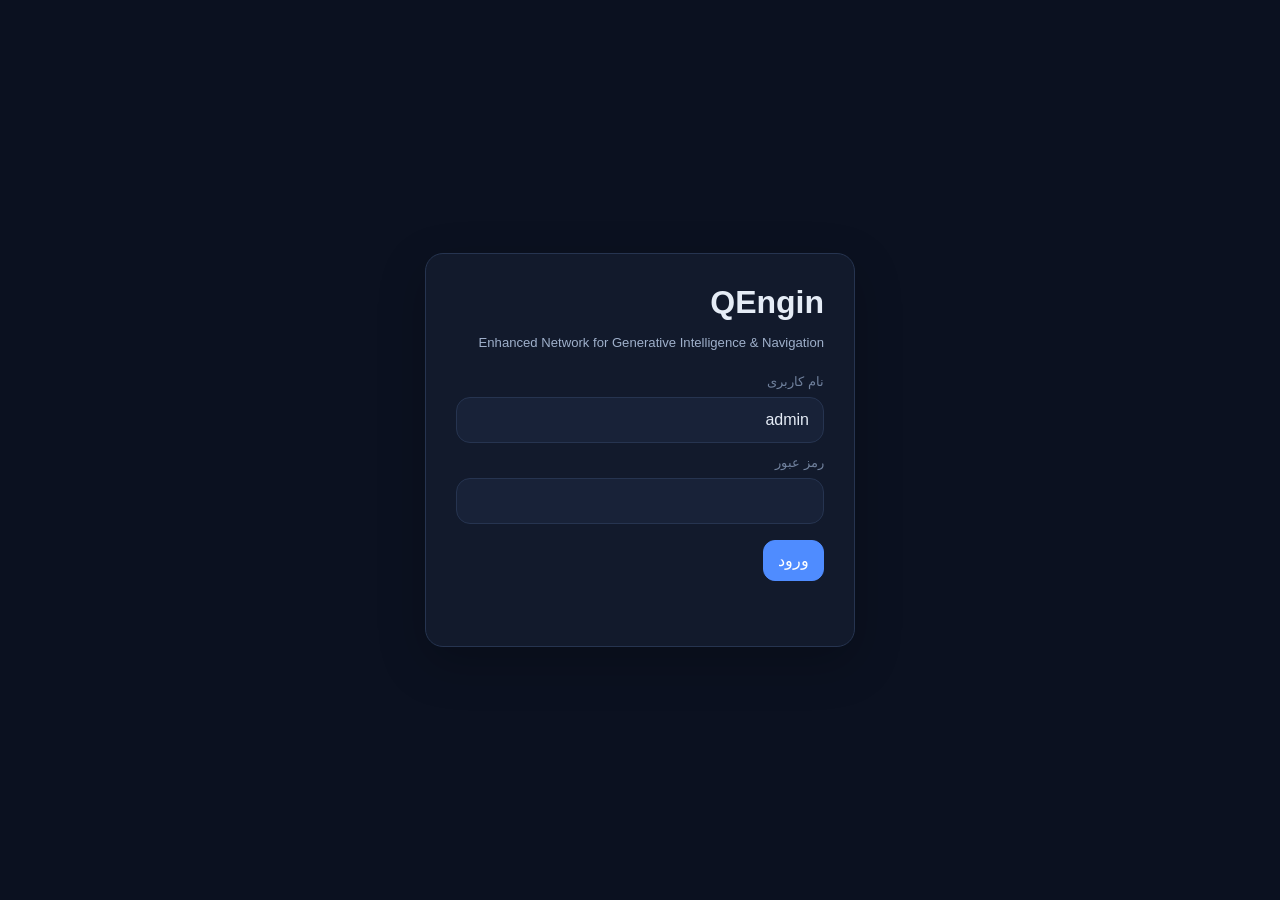
<file: backend/dashboard/index.html>
<!doctype html>
<html lang="fa" dir="rtl">
<head>
<meta charset="utf-8">
<meta name="viewport" content="width=device-width,initial-scale=1">
<title>QEngin</title>
<style>
:root{--bg:#0b1120;--p:#121a2c;--p2:#182238;--b:#263450;--pri:#4f8cff;--ok:#10b981;--warn:#f59e0b;--err:#ef4444;--t:#e5ecf6;--m:#9fb0cb;--d:#70819d}*{box-sizing:border-box}html,body{margin:0;background:var(--bg);color:var(--t);font-family:Segoe UI,Tahoma,sans-serif}button,input,textarea{font:inherit}button{cursor:pointer}a{color:#8fb7ff;text-decoration:none}pre{white-space:pre-wrap;word-break:break-word}.hidden{display:none!important}.card,.panel,.box{background:var(--p);border:1px solid var(--b);border-radius:18px;box-shadow:0 16px 48px rgba(0,0,0,.22)}.panel,.box{padding:18px}.btn{padding:10px 14px;border-radius:12px;border:1px solid transparent;background:var(--p2);color:var(--t)}.btn.primary{background:var(--pri);border-color:var(--pri);color:#fff}.btn.warn{background:rgba(245,158,11,.16);border-color:rgba(245,158,11,.35);color:#ffd893}.btn.err{background:rgba(239,68,68,.14);border-color:rgba(239,68,68,.35);color:#ffb4b4}.btn.ghost{background:transparent;border-color:var(--b);color:var(--m)}.btn:disabled{opacity:.55;cursor:not-allowed}.badge{display:inline-flex;gap:6px;align-items:center;padding:4px 10px;border-radius:999px;font-size:.74rem}.draft{background:rgba(100,116,139,.18);color:#c1cbda}.configured{background:rgba(79,140,255,.16);color:#93bbff}.running{background:rgba(245,158,11,.16);color:#ffd893}.complete{background:rgba(16,185,129,.16);color:#8ef0ca}.failed{background:rgba(239,68,68,.16);color:#ffb4b4}.cancelled{background:rgba(244,114,182,.16);color:#ffbad7}.login{display:flex;min-height:100vh;align-items:center;justify-content:center;padding:24px}.card{width:min(430px,100%);padding:30px}.field{display:grid;gap:8px}.field label{font-size:.82rem;color:var(--d)}.field input,.field textarea{width:100%;padding:13px 14px;border-radius:14px;border:1px solid var(--b);background:var(--p2);color:var(--t)}.field textarea{min-height:100px;resize:vertical}.shell{display:none;min-height:100vh}.shell.active{display:flex;flex-direction:column}.top{display:flex;justify-content:space-between;gap:14px;align-items:center;padding:16px 22px;background:#0f172a;border-bottom:1px solid var(--b)}.top h1{margin:0;font-size:1.15rem}.top p{margin:4px 0 0;color:var(--d);font-size:.82rem}.actions{display:flex;gap:8px;flex-wrap:wrap}.main{display:flex;flex:1;min-height:0}.side{width:330px;overflow:auto;padding:18px;background:#0f1728;border-left:1px solid var(--b)}.content{flex:1;overflow:auto;padding:22px}.list{display:grid;gap:10px}.nb{padding:14px;border-radius:16px;border:1px solid var(--b);background:var(--p2);cursor:pointer}.nb.active{border-color:var(--pri)}.nb h4{margin:0 0 8px;font-size:.95rem}.meta{display:flex;gap:8px;flex-wrap:wrap;color:var(--d);font-size:.75rem}.prog{margin-top:10px;height:8px;border-radius:999px;overflow:hidden;background:#0b1222;border:1px solid #1b2942}.prog>div{height:100%;background:linear-gradient(90deg,#3a79f0,#60a5fa)}.grid{display:grid;grid-template-columns:repeat(auto-fit,minmax(220px,1fr));gap:14px}.stat{padding:18px;border-radius:18px;border:1px solid var(--b);background:var(--p)}.stat h3,.box h3{margin:0 0 8px;font-size:.82rem;color:var(--d)}.stat .v{font-size:1.75rem;font-weight:700}.small{font-size:.82rem;color:var(--m);line-height:1.9}.kv{display:grid;grid-template-columns:repeat(2,minmax(0,1fr));gap:12px}.kv .box{padding:14px}.split{display:grid;grid-template-columns:minmax(0,1.2fr) minmax(0,.8fr);gap:14px}.tabs{display:flex;gap:8px;flex-wrap:wrap;margin:16px 0}.tab{padding:9px 14px;border-radius:999px;border:1px solid var(--b);background:transparent;color:var(--m)}.tab.active{background:rgba(79,140,255,.16);border-color:rgba(79,140,255,.35);color:#fff}.tag{display:inline-block;padding:4px 10px;border-radius:999px;background:rgba(79,140,255,.12);color:#8fb7ff;font-size:.74rem;margin:3px 0 0 6px}.json{background:#0d1424;border:1px solid #22314b;border-radius:14px;padding:14px;max-height:420px;overflow:auto}.empty{min-height:180px;display:flex;align-items:center;justify-content:center;text-align:center;color:var(--m);line-height:2}.timeline{display:grid;gap:10px}.item{padding:12px 14px;border-radius:14px;background:rgba(255,255,255,.02);border:1px solid #22314b}.item .name{font-weight:700}.item .sub{color:var(--m);font-size:.85rem;line-height:1.8}.spin{display:inline-block;width:16px;height:16px;border:2px solid rgba(255,255,255,.22);border-top-color:var(--pri);border-radius:50%;animation:sp .8s linear infinite}@keyframes sp{to{transform:rotate(360deg)}}@media (max-width:1100px){.main{flex-direction:column}.side{width:100%;border-left:none;border-top:1px solid var(--b)}.kv,.split{grid-template-columns:1fr}}
</style>
</head>
<body>
<div id="login" class="login"><div class="card"><h1 style="margin:0 0 10px">QEngin</h1><p class="small" style="margin:0 0 18px">Enhanced Network for Generative Intelligence &amp; Navigation</p><div class="field"><label>نام کاربری</label><input id="u" value="admin"></div><div class="field" style="margin-top:12px"><label>رمز عبور</label><input id="p" type="password"></div><div class="actions" style="margin-top:16px"><button class="btn primary" onclick="login()">ورود</button></div><div id="loginErr" style="margin-top:12px;color:#ffb4b4;min-height:1.4em"></div></div></div>
<div id="shell" class="shell"><div class="top"><div><h1>QEngin</h1><p>Notebook execution, diagnostics, exports, and live monitoring</p></div><div class="actions"><span id="me" class="badge configured"></span><button class="btn ghost" onclick="showHome()">داشبورد</button><button class="btn ghost" onclick="showGuide()">راهنما و خدمات</button><button class="btn ghost" onclick="showStatus()">وضعیت سیستم</button><button class="btn primary" onclick="showHome(true)">+ نت‌بوک جدید</button><button class="btn" onclick="logout()">خروج</button></div></div><div class="main"><aside class="side"><div class="actions" style="justify-content:space-between;margin-bottom:12px"><strong class="small">نت‌بوک‌ها</strong><button class="btn ghost" onclick="loadNotebooks()">بازخوانی</button></div><div id="list" class="list"></div></aside><main id="content" class="content"></main></div></div>
<datalist id="modelOptions"><option value="gpt-4o"><option value="gpt-4.1"><option value="gpt-4o-mini"><option value="openai/gpt-5.2"><option value="freegpt-local"></datalist>
<datalist id="modeOptions"><option value="strategic-brief"><option value="market-impact"><option value="risk-early-warning"><option value="scenario-analysis"><option value="executive-memo"></datalist>
<datalist id="depthOptions"><option value="standard"><option value="deep"><option value="rapid"></datalist>
<script>
const API='/engine',S={token:localStorage.getItem('engine_token'),notebooks:[],current:null,tab:'overview',poll:null,logCursor:0,suggestion:null};
const GUIDE_EXAMPLES=[
{id:'hormuz',title:'تحلیل اثر بسته شدن تنگه هرمز',topic:'اثر بسته شدن تنگه هرمز بر بازار انرژی، بیمه و کشتیرانی',llm_model:'gpt-4o',analysis_mode:'market-impact',analysis_depth:'deep',source_limit:'9',operator_notes:'روی نفت، LNG، بیمه دریایی، ناوگان تجاری و سناریوهای شوک کوتاه‌مدت تمرکز شود.'},
{id:'red-sea',title:'امنیت کشتیرانی دریای سرخ',topic:'چشم‌انداز امنیت کشتیرانی دریای سرخ در سه ماه آینده',llm_model:'gpt-4o-mini',analysis_mode:'risk-early-warning',analysis_depth:'standard',source_limit:'8',operator_notes:'روی حملات، rerouting، هزینه حمل و شاخص‌های هشدار سریع تمرکز شود.'},
{id:'sanctions',title:'اثر تحریم بر زنجیره تامین',topic:'اثر تشدید تحریم‌ها بر زنجیره تامین فناوری و پرداخت بین‌المللی',llm_model:'openai/gpt-5.2',analysis_mode:'executive-memo',analysis_depth:'deep',source_limit:'10',operator_notes:'ریسک زنجیره تامین، پرداخت، بازار موازی و سناریوهای پاسخ سیاستی استخراج شود.'}
];
const el=id=>document.getElementById(id),esc=v=>String(v??'').replaceAll('&','&amp;').replaceAll('<','&lt;').replaceAll('>','&gt;').replaceAll('"','&quot;').replaceAll("'",'&#39;'),arr=v=>Array.isArray(v)?v:[],fmt=v=>{if(!v)return '-';try{return new Date(v).toLocaleString('fa-IR')}catch{return v}},j=v=>JSON.stringify(v??{},null,2),labels={draft:'پیش‌نویس',configured:'آماده اجرا',running:'در حال اجرا',complete:'تکمیل‌شده',failed:'ناموفق',cancelled:'متوقف‌شده'},badge=s=>`<span class="badge ${esc(s||'draft')}">${esc(labels[s]||s||'draft')}</span>`;
function stopPoll(){if(S.poll){clearInterval(S.poll);S.poll=null}}async function api(path,opts={}){const h={...(opts.headers||{})};if(S.token)h.Authorization=`Bearer ${S.token}`;if(opts.body&&!h['Content-Type'])h['Content-Type']='application/json';const r=await fetch(`${API}${path}`,{...opts,headers:h});if(r.status===401){logout();throw new Error('نشست منقضی شد')}return r}
function summary(nb){const x=nb.execution||{};return{status:nb.status||'draft',progress:x.progress??nb.progress??0,stage:x.current_stage||nb.current_stage||'idle',cancel_requested:Boolean(x.cancel_requested??nb.cancel_requested),can_cancel:Boolean(x.can_cancel??nb.can_cancel??nb.status==='running')}}
function renderList(){const list=el('list');if(!S.notebooks.length){list.innerHTML='<div class="empty">هنوز نت‌بوکی ایجاد نشده است.</div>';return}list.innerHTML=S.notebooks.map(nb=>{const s=summary(nb);return `<div class="nb ${S.current?.id===nb.id?'active':''}" onclick="openNb('${nb.id}')"><h4>${esc(nb.title||'Untitled notebook')}</h4><div class="meta">${badge(s.status)}<span>${esc(nb.topic||nb.config?.topic||'')}</span></div><div class="prog"><div style="width:${Math.max(0,Math.min(100,s.progress))}%"></div></div><div class="meta" style="margin-top:8px"><span>مرحله: ${esc(s.stage)}</span><span>${s.progress}%</span>${s.cancel_requested?'<span class="badge cancelled">در انتظار توقف</span>':''}</div></div>`}).join('')}
async function login(){try{const r=await fetch(`${API}/auth/login`,{method:'POST',headers:{'Content-Type':'application/json'},body:JSON.stringify({username:el('u').value.trim(),password:el('p').value})});const d=await r.json();if(!r.ok){el('loginErr').textContent=d.error||'ورود ناموفق';return}S.token=d.token;localStorage.setItem('engine_token',S.token);el('me').textContent=d.user;await enter()}catch(e){el('loginErr').textContent=e.message}} function logout(){stopPoll();S.token=null;S.current=null;localStorage.removeItem('engine_token');el('shell').classList.remove('active');el('login').classList.remove('hidden')} async function enter(){el('login').classList.add('hidden');el('shell').classList.add('active');await loadNotebooks();showHome()} async function loadNotebooks(){const r=await api('/notebooks');const d=await r.json();S.notebooks=d.notebooks||[];renderList()}
function homeStats(){const n=S.notebooks;const running=n.filter(x=>x.status==='running').length,complete=n.filter(x=>x.status==='complete').length,failed=n.filter(x=>x.status==='failed').length,ready=n.filter(x=>x.results_ready).length;return `<div class="grid"><div class="stat"><h3>کل نت‌بوک‌ها</h3><div class="v">${n.length}</div><div class="small">تمام notebookهای ثبت‌شده</div></div><div class="stat"><h3>در حال اجرا</h3><div class="v" style="color:var(--warn)">${running}</div><div class="small">jobهای فعال با poll زنده</div></div><div class="stat"><h3>تکمیل‌شده</h3><div class="v" style="color:var(--ok)">${complete}</div><div class="small">runهای موفق</div></div><div class="stat"><h3>نیازمند بررسی</h3><div class="v" style="color:var(--err)">${failed}</div><div class="small">runهای fail شده</div></div><div class="stat"><h3>نتیجه آماده</h3><div class="v">${ready}</div><div class="small">HTML / Markdown / JSON آماده</div></div></div>`}
function exampleCards(){return GUIDE_EXAMPLES.map(ex=>`<div class="box"><h3>${esc(ex.title)}</h3><div class="small">${esc(ex.topic)}</div><div class="actions" style="margin-top:12px"><button class="btn primary" onclick="applyExample('${ex.id}')">استفاده از این مثال</button></div></div>`).join('')}
function showGuide(){stopPoll();S.current=null;renderList();el('content').innerHTML=`<div class="panel"><h2 style="margin-top:0">راهنما، شرح خدمات و الزامات عملیاتی QEngin</h2><p class="small">این صفحه برای اپراتور، تحلیل‌گر و مدیر سامانه طراحی شده تا بدون خروج از داشبورد بداند سامانه چه کار می‌کند، چه ورودی‌هایی می‌خواهد، چه خروجی‌هایی می‌دهد، چگونه باید وارد شود و در هر مرحله چه انتظاری از run داشته باشد.</p><div class="grid" style="margin-top:16px"><div class="stat"><h3>کاربری اصلی</h3><div class="v" style="font-size:1.1rem">تحلیل ساخت‌یافته</div><div class="small">از موضوع خام تا گزارش عملیاتی</div></div><div class="stat"><h3>خروجی‌ها</h3><div class="v" style="font-size:1.1rem">HTML / MD / JSON</div><div class="small">برای ارائه، آرشیو و استفاده ماشینی</div></div><div class="stat"><h3>نحوه اجرا</h3><div class="v" style="font-size:1.1rem">Notebook Run</div><div class="small">با status، logs، diagnostics و cancel</div></div><div class="stat"><h3>امنیت نشست</h3><div class="v" style="font-size:1.1rem">Token + Cookie</div><div class="small">توکن امضاشده و نشست محدود زمانی</div></div></div><div class="split" style="margin-top:16px"><div class="box"><h3>شرح خدمات سامانه</h3><ul><li>ساخت notebook تحلیلی از یک موضوع خام یا مسئله عملیاتی</li><li>پیشنهاد پیکربندی اولیه با wizard مبتنی بر LLM</li><li>جمع‌آوری OSINT از GDELT، RSS و SearxNG</li><li>تولید جمع‌بندی اجرایی، یافته‌های کلیدی، سناریوها و اقدامات پیشنهادی</li><li>ثبت مرحله‌به‌مرحله‌ی اجرا برای trace، audit و دیباگ</li><li>خروجی گرفتن برای ارائه مدیریتی، ذخیره‌سازی یا feed دادن به سامانه‌های دیگر</li></ul></div><div class="box"><h3>روش ورود و اطلاعات امنیتی</h3><ul><li>ورود به سامانه با حساب اپراتوری انجام می‌شود و رمز عبور نباید داخل رابط کاربری یا مستند عمومی درج شود.</li><li>حساب عملیاتی فعلی این محیط از نوع مدیریتی است و نشست با token امضاشده و cookie امن نگه داشته می‌شود.</li><li>پس از انقضای نشست، سامانه کاربر را logout می‌کند و ورود مجدد لازم است.</li><li>یادداشت اپراتور محل نگه‌داری secret، password یا کلید خصوصی نیست؛ فقط توضیح تحلیلی وارد شود.</li><li>خروجی‌های HTML/Markdown/JSON باید با طبقه‌بندی مناسب نگه‌داری شوند اگر حاوی تحلیل حساس باشند.</li></ul></div></div><div class="split" style="margin-top:16px"><div class="box"><h3>ورودی‌های مورد انتظار</h3><ul><li><strong>موضوع تحلیل:</strong> الزامی. باید روشن، کوتاه و مسئله‌محور باشد.</li><li><strong>مدل اجرا:</strong> اختیاری. اگر خالی بماند از تنظیمات پیش‌فرض سامانه استفاده می‌شود.</li><li><strong>حالت تحلیل:</strong> نوع خروجی را مشخص می‌کند؛ مثل strategic-brief یا market-impact.</li><li><strong>عمق تحلیل:</strong> سرعت در برابر عمق را تنظیم می‌کند.</li><li><strong>سقف منابع OSINT:</strong> تعداد تقریبی منابعی که برای synthesis وارد می‌شوند.</li><li><strong>یادداشت اپراتور:</strong> جهت‌دهی، محدودسازی دامنه یا تاکید روی ریسک‌ها.</li></ul></div><div class="box"><h3>خروجی‌های مورد انتظار</h3><ul><li><strong>Status:</strong> draft / configured / running / complete / failed / cancelled</li><li><strong>Logs:</strong> مرحله‌ها، زمان، پیام، جزئیات و درصد پیشرفت</li><li><strong>Diagnostics:</strong> pipeline، stage timing، summary منابع و exports</li><li><strong>Results:</strong> executive summary، key findings، recommended actions و در صورت وجود سناریوها</li><li><strong>Exports:</strong> فایل HTML برای ارائه، Markdown برای ویرایش، JSON برای ingest ماشینی</li></ul></div></div><div class="panel" style="margin-top:16px"><h3 style="margin-top:0">جریان عملیاتی پیشنهادی</h3><div class="timeline"><div class="item"><div class="name">1. تعریف مسئله</div><div class="sub">موضوع را به‌جای عبارت کلی، به‌شکل مسئله قابل‌تحلیل بنویس. مثال: «اثر بسته شدن تنگه هرمز بر بازار انرژی و بیمه دریایی».</div></div><div class="item"><div class="name">2. پیشنهاد یا ساخت notebook</div><div class="sub">اگر موضوع خام است ابتدا «پیشنهاد پیکربندی» را بزن؛ اگر از قبل جهت تحلیل را می‌دانی مستقیم notebook بساز.</div></div><div class="item"><div class="name">3. Run Notebook</div><div class="sub">بعد از اجرا، تب Logs را دنبال کن. در مرحله collecting_sources منابع جمع می‌شوند، در synthesis جمع‌بندی ساخته می‌شود و در rendering خروجی‌ها نوشته می‌شوند.</div></div><div class="item"><div class="name">4. بررسی Diagnostics</div><div class="sub">اگر خروجی ضعیف بود یا fail شد، diagnostics را ببین تا بفهمی مشکل از source، مدل یا pipeline بوده است.</div></div><div class="item"><div class="name">5. Export و handoff</div><div class="sub">نسخه HTML را برای ارائه، Markdown را برای ویرایش و JSON را برای سامانه‌های دیگر یا AIهای بعدی استفاده کن.</div></div></div></div><div class="panel" style="margin-top:16px"><h3 style="margin-top:0">مثال‌های عملیاتی آماده</h3><div class="grid">${exampleCards()}</div></div><div class="split" style="margin-top:16px"><div class="box"><h3>چه زمانی stop یا cancel بدهیم؟</h3><ul><li>وقتی موضوع را اشتباه تعریف کرده‌ای</li><li>وقتی می‌بینی model یا mode اشتباه انتخاب شده</li><li>وقتی run طولانی شده و می‌خواهی با source_limit کمتر دوباره اجرا کنی</li><li>وقتی diagnostics نشان می‌دهد خروجی fallback شده و می‌خواهی با مدل دیگر rerun بگیری</li></ul></div><div class="box"><h3>چک‌لیست کیفیت خروجی</h3><ul><li>آیا executive summary با موضوع اولیه هم‌راستاست؟</li><li>آیا key findings به منبع یا منطق عملیاتی متکی‌اند؟</li><li>آیا recommended actions قابل اجرا هستند یا کلی‌گویی دارند؟</li><li>آیا تعداد منابع و زبان‌ها با مسئله تناسب دارند؟</li><li>آیا export مناسب برای مخاطب نهایی انتخاب شده است؟</li></ul></div></div></div>`}
function payload(){const topic=el('topic')?.value?.trim()||'',llm_model=el('model')?.value?.trim()||'',analysis_mode=el('mode')?.value?.trim()||'',analysis_depth=el('depth')?.value?.trim()||'',source_limit=el('sourceLimit')?.value?.trim()||'',operator_notes=el('notes')?.value?.trim()||'';const p={topic};if(llm_model)p.llm_model=llm_model;if(analysis_mode)p.analysis_mode=analysis_mode;if(analysis_depth)p.analysis_depth=analysis_depth;if(source_limit)p.source_limit=source_limit;if(operator_notes)p.operator_notes=operator_notes;return p}
function showHome(focus=false){stopPoll();S.current=null;renderList();el('content').innerHTML=`${homeStats()}<div class="panel" style="margin-top:18px"><h2 style="margin-top:0">ایجاد و اجرای نت‌بوک عملیاتی</h2><p class="small">موضوع، مدل، حالت تحلیل و سقف منابع را تعیین کن؛ سپس notebook را بساز، اجرا کن، مرحله‌ها را live ببین، در صورت نیاز stop بده، diagnostics بگیر و خروجی را export کن.</p><div class="kv"><div class="field" style="grid-column:1/-1"><label>موضوع تحلیل</label><textarea id="topic" placeholder="مثال: اثر بسته شدن تنگه هرمز بر بازار انرژی و کشتیرانی"></textarea></div><div class="field"><label>مدل اجرا</label><input id="model" list="modelOptions" placeholder="مثال: gpt-4o"></div><div class="field"><label>حالت تحلیل</label><input id="mode" list="modeOptions" placeholder="مثال: strategic-brief"></div><div class="field"><label>عمق تحلیل</label><input id="depth" list="depthOptions" placeholder="مثال: standard"></div><div class="field"><label>سقف منابع OSINT</label><input id="sourceLimit" type="number" min="3" max="20" value="9"></div><div class="field" style="grid-column:1/-1"><label>یادداشت اپراتور</label><textarea id="notes" placeholder="مثال: روی ریسک بازار، نفت، بیمه و سناریوهای شوک تمرکز شود."></textarea></div></div><div class="actions" style="margin-top:14px"><button class="btn primary" onclick="quickNb()">ایجاد و آماده‌سازی</button><button class="btn" onclick="suggestNb()">پیشنهاد پیکربندی</button></div><div id="wiz" class="small" style="margin-top:14px">خروجی wizard و summary اولیه در اینجا نمایش داده می‌شود.</div></div>`;if(focus)el('topic')?.focus()}
function applyExample(id){const ex=GUIDE_EXAMPLES.find(x=>x.id===id);if(!ex)return;showHome(true);if(el('topic'))el('topic').value=ex.topic;if(el('model'))el('model').value=ex.llm_model;if(el('mode'))el('mode').value=ex.analysis_mode;if(el('depth'))el('depth').value=ex.analysis_depth;if(el('sourceLimit'))el('sourceLimit').value=ex.source_limit;if(el('notes'))el('notes').value=ex.operator_notes;if(el('wiz'))el('wiz').innerHTML=`مثال <strong>${esc(ex.title)}</strong> روی فرم اعمال شد. حالا می‌توانی مستقیما notebook بسازی یا قبل از اجرا پیکربندی را تغییر بدهی.`}
async function suggestNb(){const p=payload();if(!p.topic){alert('ابتدا موضوع را وارد کن');return}el('wiz').innerHTML='<span class="spin"></span> در حال ساخت پیشنهاد...';const r=await api('/wizard/suggest',{method:'POST',body:JSON.stringify({topic:p.topic})}),d=await r.json();if(!r.ok){el('wiz').innerHTML=`<span style="color:#ffb4b4">${esc(d.error||'خطا')}</span>`;return}S.suggestion=d.suggestion;el('wiz').innerHTML=`<div class="box"><h3>پیشنهاد سریع QEngin</h3><div class="kv"><div class="box"><h3>عنوان</h3><div>${esc(d.suggestion.title||'')}</div></div><div class="box"><h3>بازه زمانی</h3><div>${esc(d.suggestion.timeframe||'-')}</div></div><div class="box"><h3>زبان‌ها</h3><div>${arr(d.suggestion.languages).map(x=>`<span class="tag">${esc(x)}</span>`).join('')||'-'}</div></div><div class="box"><h3>موتورها</h3><div>${arr(d.suggestion.engines).map(x=>`<span class="tag">${esc(x)}</span>`).join('')||'-'}</div></div></div><div class="small" style="margin-top:10px">source=${esc(d.source||'-')} | cached=${d.cached?'yes':'no'} | latency=${esc(d.latency_ms||0)}ms</div><div class="actions" style="margin-top:12px"><button class="btn primary" onclick="createFromSuggestion()">ایجاد نت‌بوک از این پیشنهاد</button></div></div>`}
async function quickNb(){const p=payload();if(!p.topic){alert('ابتدا موضوع را وارد کن');return}el('wiz').innerHTML='<span class="spin"></span> در حال ایجاد notebook...';const r=await api('/wizard/quick-notebook',{method:'POST',body:JSON.stringify(p)}),d=await r.json();if(!r.ok){el('wiz').innerHTML=`<span style="color:#ffb4b4">${esc(d.error||'خطا')}</span>`;return}await loadNotebooks();el('wiz').innerHTML=`نت‌بوک <strong>${esc(d.notebook.title)}</strong> ایجاد شد.`;await openNb(d.notebook.id)}
async function createFromSuggestion(){if(!S.suggestion)return;const p=payload(),config={...S.suggestion};if(p.llm_model)config.llm_model=p.llm_model;if(p.analysis_mode)config.analysis_mode=p.analysis_mode;if(p.analysis_depth)config.analysis_depth=p.analysis_depth;if(p.source_limit)config.source_limit=Number(p.source_limit);if(p.operator_notes)config.operator_notes=p.operator_notes;const r=await api('/notebooks',{method:'POST',body:JSON.stringify({title:config.title||'New Notebook',config,llm_model:p.llm_model,analysis_mode:p.analysis_mode,analysis_depth:p.analysis_depth,source_limit:p.source_limit,operator_notes:p.operator_notes})}),d=await r.json();if(!r.ok){alert(d.error||'خطا');return}await loadNotebooks();await openNb(d.id)}
async function bundle(id){const [a,b,c,d]=await Promise.all([api(`/notebooks/${id}`),api(`/notebooks/${id}/status`),api(`/notebooks/${id}/results`).catch(()=>null),api(`/notebooks/${id}/diagnostics`).catch(()=>null)]);const nb=await a.json(),st=await b.json(),res=c?await c.json():null,diag=d?await d.json():null;nb.execution=nb.execution||{};Object.assign(nb.execution,{progress:st.progress??nb.execution.progress??0,current_stage:st.current_stage??nb.execution.current_stage??null,started_at:st.started_at??nb.execution.started_at??null,completed_at:st.completed_at??nb.execution.completed_at??null,error:st.error??nb.execution.error??null,cancel_requested:st.cancel_requested??nb.execution.cancel_requested??false,can_cancel:st.can_cancel??(st.status==='running'),run_id:st.run_id??nb.execution.run_id??null,logs_count:st.logs_count??nb.execution.logs_count??0,source_count:st.source_count??nb.execution.source_count??0,llm_model:st.llm_model??nb.execution.llm_model??null,analysis_mode:st.analysis_mode??nb.execution.analysis_mode??null});nb.status=st.status||nb.status;nb.exports=st.exports||nb.exports||{};nb.results=res?.result||nb.results||{};nb.results_ready=Boolean(res?.results_ready||st.results_ready||Object.keys(nb.results||{}).length);nb.diagnostics=diag||nb.diagnostics||null;return nb}
async function openNb(id){stopPoll();S.logCursor=0;S.current=await bundle(id);S.tab=S.current.results_ready?'results':'overview';await loadLogs(true);renderList();renderNb();if(S.current.status==='running')startPoll()} async function refreshNb(full=true){if(!S.current?.id)return;if(full){S.current=await bundle(S.current.id)}else{const r=await api(`/notebooks/${S.current.id}/status`),st=await r.json();S.current.execution=S.current.execution||{};S.current.status=st.status||S.current.status;Object.assign(S.current.execution,{progress:st.progress??S.current.execution.progress??0,current_stage:st.current_stage??S.current.execution.current_stage??null,started_at:st.started_at??S.current.execution.started_at??null,completed_at:st.completed_at??S.current.execution.completed_at??null,error:st.error??S.current.execution.error??null,cancel_requested:st.cancel_requested??S.current.execution.cancel_requested??false,can_cancel:st.can_cancel??(st.status==='running'),run_id:st.run_id??S.current.execution.run_id??null,logs_count:st.logs_count??S.current.execution.logs_count??0,source_count:st.source_count??S.current.execution.source_count??0,llm_model:st.llm_model??S.current.execution.llm_model??null,analysis_mode:st.analysis_mode??S.current.execution.analysis_mode??null});S.current.exports=st.exports||S.current.exports||{}}await loadLogs(full);await loadNotebooks();renderList();renderNb()}
async function loadLogs(reset=false){if(!S.current?.id)return;if(reset){S.current.execution=S.current.execution||{};S.current.execution.logs=[];S.logCursor=0}const r=await api(`/notebooks/${S.current.id}/logs?from=${S.logCursor}`),d=await r.json();S.current.execution=S.current.execution||{};S.current.execution.logs=arr(S.current.execution.logs).concat(d.logs||[]);S.current.execution.progress=d.progress??S.current.execution.progress??0;S.current.execution.current_stage=d.current_stage??S.current.execution.current_stage??null;S.logCursor=d.next_index??S.logCursor}
function header(nb){const ex=nb.execution||{},runLabel=nb.status==='running'?'در حال اجرا':(nb.results_ready?'اجرای مجدد':'Run Notebook');return `<div class="box"><div style="display:flex;justify-content:space-between;gap:14px;flex-wrap:wrap;align-items:flex-start"><div><h2 style="margin:0 0 8px">${esc(nb.title||'Untitled notebook')}</h2><div class="small">${esc(nb.config?.topic||'')}</div><div class="actions" style="margin-top:10px">${badge(nb.status)}${ex.cancel_requested?'<span class="badge cancelled">در انتظار توقف</span>':''}<span class="badge configured">مرحله: ${esc(ex.current_stage||'idle')}</span><span class="badge draft">پیشرفت: ${esc(ex.progress??0)}%</span></div></div><div class="actions"><button class="btn primary" ${nb.status==='running'?'disabled':''} onclick="runNb()">${runLabel}</button><button class="btn warn" ${ex.can_cancel?'':'disabled'} onclick="cancelNb()">توقف</button><button class="btn" onclick="refreshNb(true)">بازخوانی</button><button class="btn err" onclick="delNb('${nb.id}')">حذف</button></div></div><div class="grid" style="margin-top:16px"><div class="stat"><h3>مدل</h3><div class="v" style="font-size:1.1rem">${esc(ex.llm_model||nb.config?.llm_model||'-')}</div><div class="small">مدل فعال در run</div></div><div class="stat"><h3>حالت تحلیل</h3><div class="v" style="font-size:1.1rem">${esc(ex.analysis_mode||nb.config?.analysis_mode||'strategic-brief')}</div><div class="small">حالت synthesis</div></div><div class="stat"><h3>منابع</h3><div class="v">${esc(ex.source_count??0)}</div><div class="small">sourceهای جمع‌شده</div></div><div class="stat"><h3>Run ID</h3><div class="v" style="font-size:1rem">${esc(ex.run_id||'-')}</div><div class="small">برای trace و دیباگ</div></div></div><div class="small" style="margin-top:12px">شروع: ${esc(fmt(ex.started_at))} | پایان: ${esc(fmt(ex.completed_at))} | لاگ‌ها: ${esc(ex.logs_count??arr(ex.logs).length)} | ${ex.error?`<span style="color:#ffb4b4">خطا: ${esc(ex.error)}</span>`:'بدون خطای ثبت‌شده'}</div></div>`}
function tOverview(nb){const c=nb.config||{},ex=nb.execution||{};return `<div class="kv"><div class="box"><h3>موضوع</h3><div>${esc(c.topic||'-')}</div></div><div class="box"><h3>بازه زمانی</h3><div>${esc(c.timeframe||'-')}</div></div><div class="box"><h3>زبان‌ها</h3><div>${arr(c.languages).map(x=>`<span class="tag">${esc(x)}</span>`).join('')||'-'}</div></div><div class="box"><h3>موتورها</h3><div>${arr(c.engines).map(x=>`<span class="tag">${esc(x)}</span>`).join('')||'-'}</div></div><div class="box"><h3>بازیگران</h3><div>${arr(c.actors).map(x=>`<span class="tag">${esc(x)}</span>`).join('')||'-'}</div></div><div class="box"><h3>Limit منابع</h3><div>${esc(c.source_limit||'-')}</div></div><div class="box"><h3>تحلیل‌گر</h3><div>${esc(c.llm_model||'-')}</div></div><div class="box"><h3>عمق تحلیل</h3><div>${esc(c.analysis_depth||'standard')}</div></div></div><div class="split" style="margin-top:14px"><div class="box"><h3>فرضیه‌ها</h3>${arr(c.hypotheses).length?`<ul>${arr(c.hypotheses).map(h=>`<li>${esc(h.statement||'')} <span class="tag">${esc(h.category||'general')}</span> <span class="tag">وزن ${esc(h.weight??'')}</span></li>`).join('')}</ul>`:'<div class="empty" style="min-height:110px">فرضیه‌ای ثبت نشده است.</div>'}</div><div class="box"><h3>جستجوهای OSINT</h3>${arr(c.osint_queries).length?`<div>${arr(c.osint_queries).map(q=>`<span class="tag">${esc(q)}</span>`).join('')}</div>`:'<div class="empty" style="min-height:110px">query ثبت نشده است.</div>'}<div class="small" style="margin-top:12px">ایجاد: ${esc(fmt(nb.created))}<br>آخرین تغییر: ${esc(fmt(nb.updated))}<br>وضعیت: ${esc(labels[nb.status]||nb.status)}</div></div></div><div class="box" style="margin-top:14px"><h3>Execution Snapshot</h3><div class="json">${esc(j({status:nb.status,progress:ex.progress??0,current_stage:ex.current_stage,cancel_requested:ex.cancel_requested??false,started_at:ex.started_at,completed_at:ex.completed_at,run_id:ex.run_id}))}</div></div>`}
function tLogs(nb){const logs=arr(nb.execution?.logs);if(!logs.length)return '<div class="empty">هنوز لاگی ثبت نشده است. بعد از Run Notebook لاگ مرحله‌به‌مرحله اینجا ظاهر می‌شود.</div>';return logs.map(l=>`<div class="item"><div style="display:flex;justify-content:space-between;gap:8px;flex-wrap:wrap"><strong>${esc(l.stage||'stage')}</strong><small>${esc(fmt(l.timestamp))}</small></div><div style="margin-top:8px">${esc(l.message||'')}</div><div class="small" style="margin-top:6px">level: ${esc(l.level||'info')} ${l.progress!=null?`| progress: ${esc(l.progress)}%`:''}</div>${l.details&&Object.keys(l.details).length?`<div class="json" style="margin-top:10px;max-height:none">${esc(j(l.details))}</div>`:''}</div>`).join('')}
function tResults(nb){const r=nb.results||{};if(!nb.results_ready||!Object.keys(r).length)return '<div class="empty">هنوز خروجی آماده نیست. notebook را اجرا کن یا منتظر اتمام run بمان.</div>';return `<div class="box"><h3>Executive Summary</h3><p class="small" style="font-size:.96rem;line-height:2">${esc(r.executive_summary||'')}</p><div class="actions"><span class="badge configured">mode: ${esc(r.generated_with||'unknown')}</span><span class="badge draft">sources: ${esc(r.source_count??0)}</span>${arr(r.languages).map(x=>`<span class="badge configured">${esc(x)}</span>`).join('')}</div></div><div class="split" style="margin-top:14px"><div class="box"><h3>Key Findings</h3><ul>${arr(r.key_findings).map(x=>`<li>${esc(x)}</li>`).join('')}</ul></div><div class="box"><h3>Recommended Actions</h3><ul>${arr(r.recommended_actions).map(x=>`<li>${esc(x)}</li>`).join('')}</ul></div></div>`}
function tDiag(nb){const d=nb.diagnostics;if(!d)return '<div class="empty">diagnostics هنوز بارگذاری نشده است. بازخوانی را بزن.</div>';const ex=d.execution||{},pipe=arr(d.pipeline),timings=ex.stage_timings||{};return `<div class="grid"><div class="stat"><h3>وضعیت</h3><div class="v" style="font-size:1.2rem">${esc(d.notebook?.status||'-')}</div><div class="small">state فعلی job</div></div><div class="stat"><h3>پیشرفت</h3><div class="v">${esc(ex.progress??0)}%</div><div class="small">completion فعلی</div></div><div class="stat"><h3>لاگ‌ها</h3><div class="v">${esc(arr(ex.logs).length)}</div><div class="small">تعداد eventهای ثبت‌شده</div></div><div class="stat"><h3>منابع</h3><div class="v">${esc(d.source_summary?.count??0)}</div><div class="small">sourceهای pipeline</div></div></div><div class="split" style="margin-top:14px"><div class="box"><h3>Pipeline / Tools</h3><div class="timeline">${pipe.map(p=>`<div class="item"><div style="display:flex;justify-content:space-between;gap:8px;flex-wrap:wrap"><div class="name">${esc(p.name||'')}</div>${badge(p.status||'draft')}</div><div class="sub">${esc(p.role||'')}</div></div>`).join('')}</div></div><div class="box"><h3>Stage Timings</h3>${Object.keys(timings).length?`<div class="timeline">${Object.entries(timings).map(([n,v])=>`<div class="item"><div class="name">${esc(n)}</div><div class="sub">شروع: ${esc(fmt(v.started_at))}<br>پایان: ${esc(fmt(v.completed_at))}</div></div>`).join('')}</div>`:'<div class="empty" style="min-height:110px">stage timing ثبت نشده است.</div>'}</div></div>`}
function tExports(nb){const x=nb.exports||{};if(!nb.results_ready||!Object.keys(x).length)return '<div class="empty">فایل‌های خروجی بعد از تکمیل run آماده می‌شوند.</div>';return `<div class="box"><h3>Export Artifacts</h3><div class="actions"><a class="btn primary" href="${esc(x.html||'#')}" target="_blank">HTML</a><a class="btn" href="${esc(x.markdown||'#')}" target="_blank">Markdown</a><a class="btn" href="${esc(x.json||'#')}" target="_blank">JSON</a></div><div class="json" style="margin-top:14px">${esc(j(x))}</div></div>`}
function renderNb(){if(!S.current)return;const views={overview:tOverview(S.current),logs:tLogs(S.current),results:tResults(S.current),diagnostics:tDiag(S.current),exports:tExports(S.current)};el('content').innerHTML=`${header(S.current)}<div class="tabs"><button class="tab ${S.tab==='overview'?'active':''}" onclick="setTab('overview')">Overview</button><button class="tab ${S.tab==='logs'?'active':''}" onclick="setTab('logs')">Logs</button><button class="tab ${S.tab==='results'?'active':''}" onclick="setTab('results')">Results</button><button class="tab ${S.tab==='diagnostics'?'active':''}" onclick="setTab('diagnostics')">Diagnostics</button><button class="tab ${S.tab==='exports'?'active':''}" onclick="setTab('exports')">Exports</button></div><div class="panel">${views[S.tab]||''}</div>`} function setTab(t){S.tab=t;renderNb()}
async function runNb(){if(!S.current?.id||S.current.status==='running')return;const r=await api(`/notebooks/${S.current.id}/run`,{method:'POST'}),d=await r.json();if(!r.ok){alert(d.error||'خطا در اجرا');return}S.current.status=d.status||'running';S.current.execution=S.current.execution||{};Object.assign(S.current.execution,{progress:d.progress??0,current_stage:d.current_stage||'queued',error:null,cancel_requested:false});S.current.results_ready=false;S.current.results={};S.current.exports={};S.current.diagnostics=null;S.tab='logs';await loadLogs(true);await loadNotebooks();renderList();renderNb();startPoll()} async function cancelNb(){if(!S.current?.id)return;if(!confirm('درخواست توقف به job ارسال شود؟'))return;const r=await api(`/notebooks/${S.current.id}/cancel`,{method:'POST'}),d=await r.json();if(!r.ok){alert(d.error||'خطا در توقف');return}S.current.execution=S.current.execution||{};S.current.execution.cancel_requested=d.cancel_requested??true;await loadNotebooks();renderList();renderNb()} function startPoll(){stopPoll();if(!S.current?.id)return;S.poll=setInterval(async()=>{try{await refreshNb(false);if(['complete','failed','cancelled'].includes(S.current.status)){stopPoll();S.current=await bundle(S.current.id);await loadLogs(false);if(S.current.results_ready)S.tab='results';else if(S.current.status==='failed')S.tab='diagnostics';await loadNotebooks();renderList();renderNb()}}catch(e){console.error(e);stopPoll()}},2500)} async function delNb(id){if(!confirm('این notebook حذف شود؟'))return;await api(`/notebooks/${id}`,{method:'DELETE'});if(S.current?.id===id){S.current=null;stopPoll()}await loadNotebooks();showHome()}
async function showStatus(){stopPoll();S.current=null;renderList();el('content').innerHTML='<div class="panel"><span class="spin"></span> در حال بررسی وضعیت سیستم...</div>';const r=await api('/system/status'),d=await r.json(),items=[['Graphiti + Neo4j',d.graphiti],['LLM',d.llm],['OSINT',d.osint],['Ensemble',d.ensemble],['AnalystCrew',d.analyst_crew],['Notebook Store',{status:'ok',count:d.notebooks?.count||0}]];el('content').innerHTML=`<div class="panel"><h2 style="margin-top:0">وضعیت سیستم</h2><div class="grid">${items.map(([n,v])=>`<div class="box"><h3>${esc(n)}</h3><div class="v" style="font-size:1.3rem;color:${v?.status==='ok'?'var(--ok)':'var(--err)'}">${esc(v?.status||'unknown')}</div><div class="json" style="margin-top:10px;max-height:260px">${esc(j(v||{}))}</div></div>`).join('')}</div><div class="small" style="margin-top:14px">آخرین بررسی: ${esc(fmt(d.timestamp))}</div></div>`}
(async()=>{if(S.token){try{const r=await api('/auth/me');if(r.ok){const d=await r.json();el('me').textContent=d.user;await enter();return}}catch(e){console.warn(e)}}el('login').classList.remove('hidden')})();
</script>
</body>
</html>
</file>
